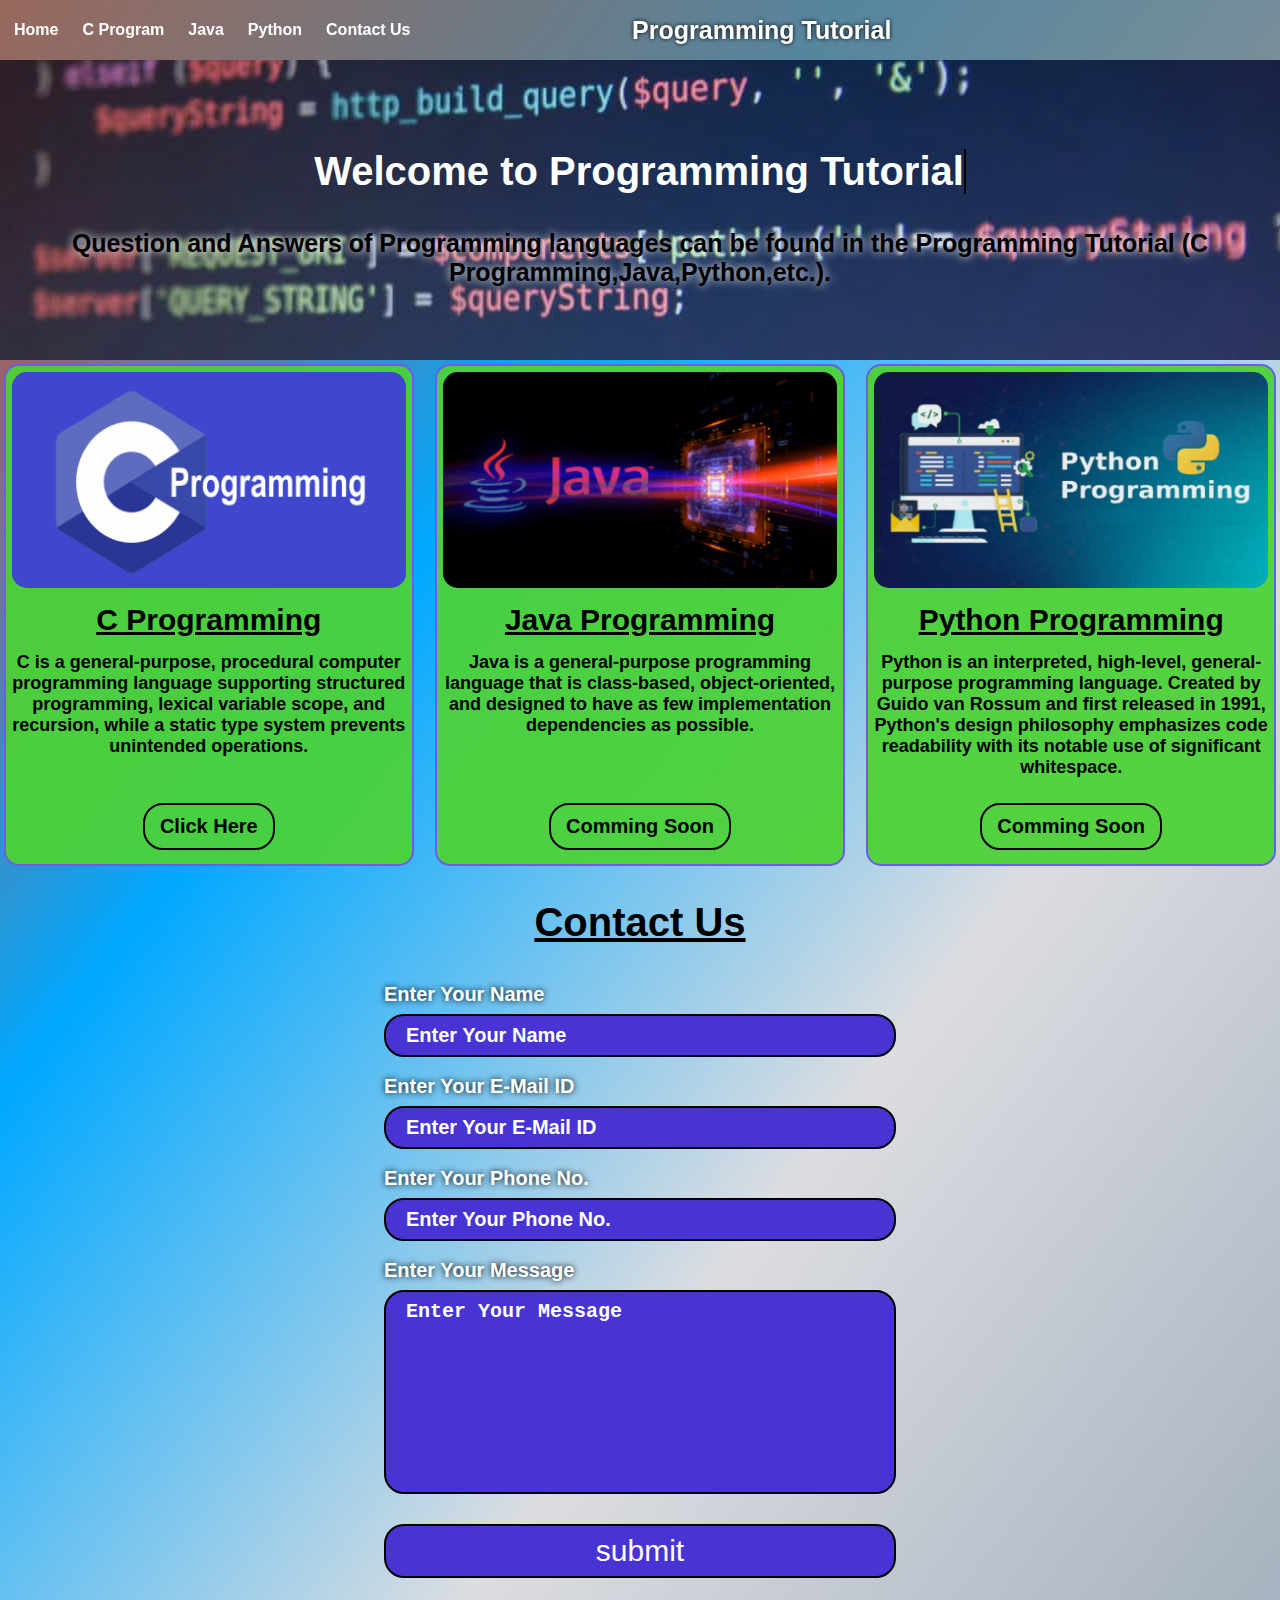
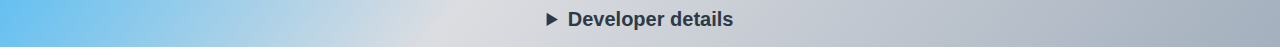
<file: index.html>
<!DOCTYPE html>
<html lang="en">
<head>
    <meta charset="UTF-8">
    <meta name="viewport" content="width=device-width, initial-scale=1.0">
    <link rel="stylesheet" href="https://cdnjs.cloudflare.com/ajax/libs/font-awesome/5.13.0/css/all.min.css" integrity="sha256-h20CPZ0QyXlBuAw7A+KluUYx/3pK+c7lYEpqLTlxjYQ=" crossorigin="anonymous" />
    <link rel="shortcut icon" href="https://image.flaticon.com/icons/svg/2881/2881142.svg" type="image/svg">
    <link rel="stylesheet" href="style.css" type="text/css">
    <title>Programming Tutorial</title>
</head>
<body>
    <header>
        <nav id="menu">
            <ul>
                <li><a href="index.html">Home</a></li>
                <li><a href="index1.html">C Program</a></li>
                <li><a href="index2.html">Java</a></li>
                <li><a href="index2.html">Python</a></li>
                <li><a href="#contact">Contact Us</a></li>
            </ul>
        </nav>
        <div id="logo">
            <a href="index.html">Programming Tutorial</a>
        </div>
        <div id="social">
            <ul>
                <li><a href="https://www.linkedin.com/in/tathagata-bandyopadhyay-787892195/" target="_blank"><i class="fab fa-linkedin"></i></a></li>
                <li><a href="https://twitter.com/TathagataBandy5" target="_blank"><i class="fab fa-twitter-square"></i></a></li>
                <li><a href="index.html"><i class="fab fa-google-plus-g"></i></a></li>
            </ul>
        </div>
    </header>
    <div id="sidebar">
        <input type="checkbox" id="checked_side" class="checked_button">
        <label for="checked_side" class="checked_label">
            <div class="labels top"></div>
            <div class="labels middle"></div>
            <div class="labels bottom"></div>
        </label>
        <div id="menubar">
            <nav id="menu1">
                <ul>
                    <li><a href="index.html">Home</a></li>
                    <li><a href="index1.html">C Program</a></li>
                    <li><a href="index2.html">Java</a></li>
                    <li><a href="index2.html">Python</a></li>
                    <li><a href="#contact">Contact Us</a></li>
                </ul>
            </nav>
        </div>
    </div>
    <main>
        <section class="description">
            <h1>Welcome to Programming Tutorial</h1>
            <p>Question and Answers of Programming languages can be found in the  <span>Programming Tutorial</span> (C Programming,Java,Python,etc.).</p>
        </section>
        <section id="programming">
            <div class="program c">
                <img src="img1.png">
                <h1>C Programming</h1>
                <p>C is a general-purpose, procedural computer programming language supporting structured programming, lexical variable scope, and recursion, while a static type system prevents unintended operations.</p>
                <a href="index1.html" target="_blank">Click Here</a>
            </div>
            <div class="program j">
                <img src="img2.png">
                <h1>Java Programming</h1>
                <p>Java is a general-purpose programming language that is class-based, object-oriented, and designed to have as few implementation dependencies as possible.</p>
                <a href="index2.html" target="_blank">Comming Soon</a>
            </div>
            <div class="program p">
                <img src="img3.png">
                <h1>Python Programming</h1>
                <p>Python is an interpreted, high-level, general-purpose programming language. Created by Guido van Rossum and first released in 1991, Python's design philosophy emphasizes code readability with its notable use of significant whitespace. </p>
                <a href="index2.html" target="_blank">Comming Soon</a>
            </div>
        </section>
    </main>
    <div id="contact">
        <h1>Contact Us</h1>
        <form>
            <div class="form-group">
                <label for="name">Enter Your Name</label>
                <input type="text" id="name" placeholder="Enter Your Name" required>
            </div>
            <div class="form-group">
                <label for="e-mail">Enter Your E-Mail ID</label>
                <input type="email" id="e-mail" placeholder="Enter Your E-Mail ID" required>
            </div>
            <div class="form-group">
                <label for="phone">Enter Your Phone No.</label>
                <input type="tel" id="phone" placeholder="Enter Your Phone No." required>
            </div>
            <div class="form-group">
                <label for="message">Enter Your Message</label>
                <textarea rows="8" id="message" placeholder="Enter Your Message"></textarea>
            </div>
            <div class="sub">
                <input type="submit" value="submit">
            </div>
        </form>
    </div>
    <footer>
        <details>
            <summary>Developer details</summary>
            <span>Developed By Tathagata Bandyopadhyay</span>
        </details>
    </footer>
</body>
</html>
</file>
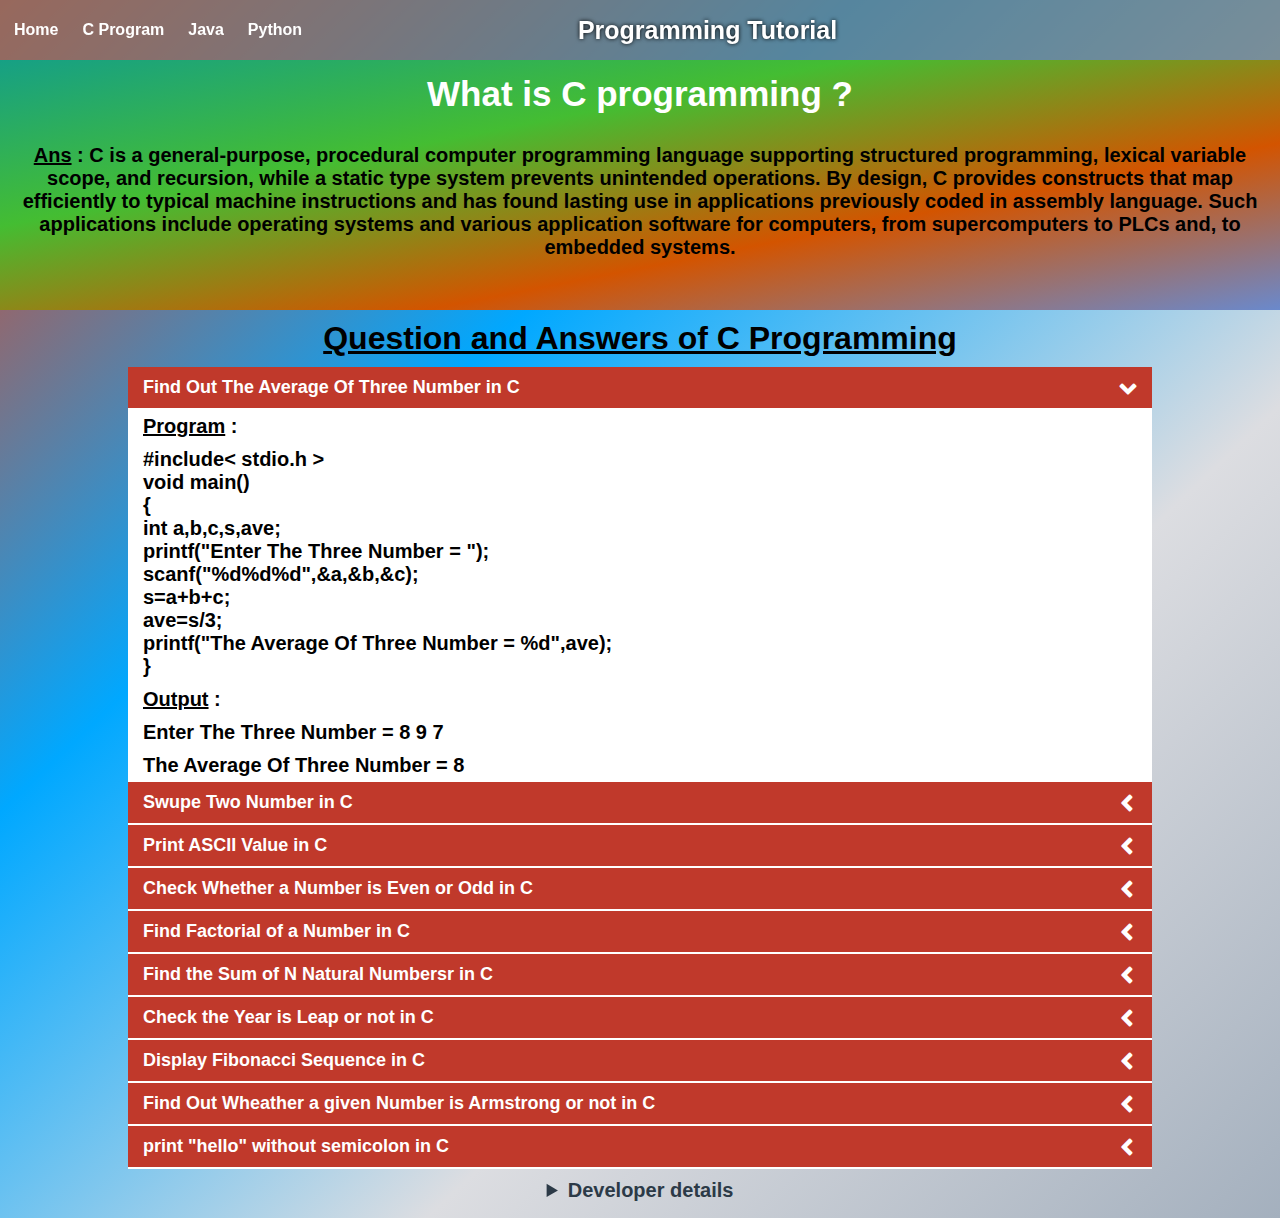
<file: index1.html>
<!DOCTYPE html>
<html lang="en">
<head>
    <meta charset="UTF-8">
    <meta name="viewport" content="width=device-width, initial-scale=1.0">
    <link rel="stylesheet" href="https://cdnjs.cloudflare.com/ajax/libs/font-awesome/5.13.0/css/all.min.css" integrity="sha256-h20CPZ0QyXlBuAw7A+KluUYx/3pK+c7lYEpqLTlxjYQ=" crossorigin="anonymous" />
    <link href="https://stackpath.bootstrapcdn.com/font-awesome/4.7.0/css/font-awesome.min.css" rel="stylesheet" integrity="sha384-wvfXpqpZZVQGK6TAh5PVlGOfQNHSoD2xbE+QkPxCAFlNEevoEH3Sl0sibVcOQVnN" crossorigin="anonymous">
    <link rel="shortcut icon" href="https://as1.ftcdn.net/jpg/01/67/61/92/500_F_167619220_AW1nAC9VCYmJvp7kT5AY8keLcy9JtIPt.jpg" type="image/x-icon">
    <link rel="stylesheet" href="style.css" type="text/css">
    <link rel="stylesheet" href="style1.css" type="text/css">
    <title>C Programming</title>
</head>
<body>
    <header>
        <nav id="menu">
            <ul>
                <li><a href="index.html">Home</a></li>
                <li><a href="index1.html">C Program</a></li>
                <li><a href="index2.html">Java</a></li>
                <li><a href="index2.html">Python</a></li>
                <!-- <li><a href="#contact">Contact Us</a></li> -->
            </ul>
        </nav>
        <div id="logo">
            <a href="index.html">Programming Tutorial</a>
        </div>
        <div id="social">
            <ul>
                <li><a href="https://www.linkedin.com/in/tathagata-bandyopadhyay-787892195/" target="_blank"><i class="fab fa-linkedin"></i></a></li>
                <li><a href="https://twitter.com/TathagataBandy5" target="_blank"><i class="fab fa-twitter-square"></i></a></li>
                <li><a href="index.html"><i class="fab fa-google-plus-g"></i></a></li>
            </ul>
        </div>
    </header>
    <div id="sidebar">
        <input type="checkbox" id="checked_side" class="checked_button">
        <label for="checked_side" class="checked_label">
            <div class="labels top"></div>
            <div class="labels middle"></div>
            <div class="labels bottom"></div>
        </label>
        <div id="menubar">
            <nav id="menu1">
                <ul>
                    <li><a href="index.html">Home</a></li>
                    <li><a href="index1.html">C Program</a></li>
                    <li><a href="index2.html">Java</a></li>
                    <li><a href="index2.html">Python</a></li>
                    <li><a href="#contact">Contact Us</a></li>
                </ul>
            </nav>
        </div>
    </div>
    <main>
        <section id="c_pro">
            <h1>What is C programming ?</h1>
            <p><span>Ans</span> : C is a general-purpose, procedural computer programming language supporting structured programming, lexical variable scope, and recursion, while a static type system prevents unintended operations. By design, C provides constructs that map efficiently to typical machine instructions and has found lasting use in applications previously coded in assembly language. Such applications include operating systems and various application software for computers, from supercomputers to PLCs and, to embedded systems.</p>
        </section>
        <section class="qus-ans">
            <h1>Question and Answers of C Programming</h1>
            <div class="qus">
                <input type="checkbox" id="q1" class="c-q" checked>
                <label for="q1">Find Out The Average Of Three Number in C</label>
                <div class="ans">
                    <p><span>Program</span> : </p>
                    <p> 
                        #include< stdio.h ><br>
                        void main()<br>
                        {<br>
                        int a,b,c,s,ave;<br>
                        printf("Enter The Three Number = ");<br>
                        scanf("%d%d%d",&a,&b,&c);<br>
                        s=a+b+c;<br>
                        ave=s/3;<br>
                        printf("The Average Of Three Number = %d",ave);<br>
                        }<br>       
                    </p>
                    <p><span>Output</span> :</p>
                    <p>Enter The Three Number = 8 9 7</p>
                    <p>The Average Of Three Number = 8</p>
                </div>
            </div>
            <div class="qus">
                <input type="checkbox" id="q2" class="c-q">
                <label for="q2">Swupe Two Number in C</label>
                <div class="ans">
                    <p><span>Program</span> : </p>
                    <p> 
                        #include< stdio.h ></stdio.h><br>
                        void main()<br>
                        {<br>
                        int a,b;<br>
                        printf("Enter The Two Number = ");<br>
                        scanf("%d%d",&a,&b);<br>
                        a=a+b;<br>
                        b=a-b;<br>
                        a=a-b;<br>
                        printf("After Swuppping a=%d and b=%d",a,b);<br>
                        }<br>       
                    </p>
                    <p><span>Output</span> :</p>
                    <p>Enter The Two Number = 10 20</p>
                    <p>After Swuppping a=20 and b=10</p>
                </div>
            </div>
            <div class="qus">
                <input type="checkbox" id="q3" class="c-q">
                <label for="q3">Print ASCII Value in C</label>
                <div class="ans">
                    <p><span>Program</span> : </p>
                    <p> 
                        #include< stdio.h ></stdio.h><br>
                        void main()<br>
                        {<br>
                        char c;<br>
                        printf("Enter a character: ");<br>
                        scanf("%c", &c);<br>
                        printf("ASCII value of %c = %d", c, c);<br>
                        }<br>       
                    </p>
                    <p><span>Output</span> :</p>
                    <p>Enter a character: G</p>
                    <p>ASCII value of G = 71</p>
                </div>
            </div>
            <div class="qus">
                <input type="checkbox" id="q4" class="c-q">
                <label for="q4">Check Whether a Number is Even or Odd in C</label>
                <div class="ans">
                    <p><span>Program</span> : </p>
                    <p> 
                        #include< stdio.h ></stdio.h><br>
                        void main()<br>
                        {<br>
                        int num;<br>
                        printf("Enter an integer: ");<br>
                        scanf("%d", &num);<br>
                        if(num % 2 == 0)<br>
                           { printf("%d is even.", num); }<br>
                        else<br>
                           { printf("%d is odd.", num); }<br>
                        }<br>       
                    </p>
                    <p><span>Output</span> :</p>
                    <p>Enter an integer: 8</p>
                    <p>8 is even</p>
                </div>
            </div>
            <div class="qus">
                <input type="checkbox" id="q5" class="c-q">
                <label for="q5">Find Factorial of a Number in C</label>
                <div class="ans">
                    <p><span>Program</span> : </p>
                    <p> 
                        #include< stdio.h ></stdio.h><br>
                        void main()<br>
                        {<br>
                        int n, i;<br>
                        unsigned long long f = 1;<br>
                        printf("Enter an integer: ");<br>
                        scanf("%d", &n);<br>
                        for(i=1;i<=n;i++)<br>
                        {<br>
                        f=f*i;<br>
                        }<br>
                        printf("Factorial of %d = %llu", n, f);<br>
                        }<br>       
                    </p>
                    <p><span>Output</span> :</p>
                    <p>Enter an integer: 5</p>
                    <p>Factorial of 5 = 120</p>
                </div>
            </div>
            <div class="qus">
                <input type="checkbox" id="q6" class="c-q">
                <label for="q6">Find the Sum of N Natural Numbersr in C</label>
                <div class="ans">
                    <p><span>Program</span> : </p>
                    <p> 
                        #include< stdio.h ></stdio.h><br>
                        void main()<br>
                        {<br>
                        int n, i, sum = 0;<br>
                        printf("Enter a positive integer: ");<br>
                        scanf("%d", &n);<br>
                        for(i=1;i<=n;i++)<br>
                        {<br>
                        sum += i;<br>
                        }<br>
                        printf("Sum = %d", sum);<br>
                        }<br>       
                    </p>
                    <p><span>Output</span> :</p>
                    <p>Enter a positive integer: 100</p>
                    <p>Sum = 5050</p>
                </div>
            </div>
            <div class="qus">
                <input type="checkbox" id="q7" class="c-q">
                <label for="q7">Check the Year is  Leap or not in C</label>
                <div class="ans">
                    <p><span>Program</span> : </p>
                    <p> 
                        #include< stdio.h ></stdio.h><br>
                        void main()<br>
                        {<br>
                        int year;<br>
                        printf("Enter a year: ");<br>
                        scanf("%d", &year);<br>
                        if (year % 400 == 0) { <br>
                        printf("%d is a leap year.", year);<br>
                        }<br>
                        else if (year % 100 == 0) { <br>
                        printf("%d is not a leap year.", year);<br>
                        }<br>
                        else if (year % 4 == 0) { <br>
                        printf("%d is a leap year.", year);<br>
                        }<br>
                        else { <br>
                        printf("%d is not a leap year.", year);<br>
                        }<br>
                        }<br>       
                    </p>
                    <p><span>Output</span> :</p>
                    <p>Enter a year: 2012</p>
                    <p>2012 is a leap year</p>
                </div>
            </div>
            <div class="qus">
                <input type="checkbox" id="q8" class="c-q">
                <label for="q8">Display Fibonacci Sequence in C</label>
                <div class="ans">
                    <p><span>Program</span> : </p>
                    <p> 
                        #include< stdio.h ><br>
                        void main()<br>
                        {<br>
                        int i, n, t1 = 0, t2 = 1, c;<br>
                        printf("Enter the number of terms: ");<br>
                        scanf("%d", &n);<br>
                        printf("Fibonacci Series: ");<br>
                        for (i = 1; i <= n; ++i) {<br>
                        printf("%d, ", t1);<br>
                        c = t1 + t2;<br>
                        t1 = t2;<br>
                        t2 = c;<br>
                        }<br>
                        }<br>       
                    </p>
                    <p><span>Output</span> :</p>
                    <p>Enter the number of terms: 10</p>
                    <p>Fibonacci Series: 0, 1, 1, 2, 3, 5, 8, 13, 21, 34,</p>
                </div>
            </div>
            <div class="qus">
                <input type="checkbox" id="q9" class="c-q">
                <label for="q9">Find Out Wheather a given Number is Armstrong or not in C</label>
                <div class="ans">
                    <p><span>Program</span> : </p>
                    <p> 
                        #include< stdio.h ></stdio.h><br>
                        void main()<br>
                        {<br>
                        int n,r,sum=0,temp; <br>   
                        printf("Enter the number = ");<br>    
                        scanf("%d",&n);<br>
                        temp=n;<br>
                        while(n>0)<br>
                        {<br>
                        r=n%10; <br>   
                        sum=sum+(r*r*r);<br>    
                        n=n/10;<br>
                        }<br>
                        if(temp==sum) {<br>    
                        printf("%d is armstrong  number ",temp); }<br>    
                        else { <br> 
                        printf("%d is not armstrong number",temp); } <br>  
                        }<br>       
                    </p>
                    <p><span>Output</span> :</p>
                    <p>Enter the number = 153</p>
                    <p>153 is Armstrong number</p>
                </div>
            </div>
            <div class="qus">
                <input type="checkbox" id="q10" class="c-q">
                <label for="q10">print "hello" without semicolon in C</label>
                <div class="ans">
                    <p><span>Program</span> : </p>
                    <p> 
                        #include< stdio.h ><br>
                        void main()<br>
                        {<br>
                        if(printf("hello world")){}<br>
                        }<br>       
                    </p>
                    <p><span>Output</span> :</p>
                    <p>hello world</p>
                </div>
            </div>
        </section>
    </main>
    <footer>
        <details>
            <summary>Developer details</summary>
            <span>Developed By Tathagata Bandyopadhyay</span>
        </details>
    </footer>
</body>
</html>
</file>
<file: style.css>
* {
    box-sizing: border-box;
    padding: 0;
    margin: 0;
}

html {
    scroll-behavior: smooth;
}
body {
    display: flex;
    flex-direction: column;
    font-family: Arial, Helvetica, sans-serif;
    background: linear-gradient(to right bottom,#e84118,#00a8ff,#dcdde1,#a4b0be) no-repeat;
}
header {
    flex-basis: 100%;
    min-height: 60px;
    background: #787878b7;
    position: sticky;
    top: 0;
    left: 0;
    display: flex;
    justify-content: space-between;
    align-items: center;
    z-index: 10;
    
}
#menu ul {
    list-style: none;
    display: flex;
}
a { 
    text-decoration: none;
    display: block;
    font-family: Arial, Helvetica, sans-serif;
}
#menu ul a {
    margin-left:4px ;
    padding: 8px 10px;
    color: #fff;
    font-size: 16px;
    font-weight: 900;
    border-radius: 20px;
    transition: background,color 2s;
}
#menu ul a:hover {
    background: #000;
    color: rgba(255, 68, 0, 0.932);
}

#logo  {
    margin: 0 auto;
}
#logo a {
    font-size: 25px;
    color: #fff;
    font-weight: 900;
    text-shadow: 0 0 4px #000;
}
#logo a:hover {
    color: #000;
    text-shadow: 0 0 6px #fff;
    
}
#social ul {
    display: flex;
    list-style: none;
}

#social ul a {
    width: 51px;
    padding: 15px;
    font-size: 25px;
    margin-right: 8px;
    color: #fff;
}
#social ul a:hover {
    color: #222f3e;
    background: #FC427B;
    text-shadow: 0 0 4px #fff;
}


.description {
    height: 300px;
    display: flex;
    flex-direction: column;
    justify-content: center;
    align-items: center;
    text-align: center;
    position: relative;
    /* margin:0 2px; */

}
.description::after {
    content: "";
    width: 100%;
    height: 300px;
    background: url(img.png) no-repeat;
    background-size: 100% 100%;
    opacity: 0.9;
    position: absolute;
    top: 0;
    left: 0;
    z-index: -1;
}
.description h1 {
    font-size: 40px;
    margin: 15px 0;
    border-right: 2px solid #000;
    color: #fff;
    white-space: nowrap;
    overflow: hidden;
    animation: typing 3s steps(31) 0s infinite alternate , blink 1s infinite;
}
.description p {
    font-size: 25px;
    font-weight: bold;
    margin-top: 20px;
    color: #000;
    text-shadow: 0 0 10px #fff;
    
}
.description p span {
    font-size: 25px;
}
@keyframes typing {
    0%{width: 0px;}
    100%{width: 680px;}
}
@keyframes blink {
    50%{border-right-color:rgba(255, 255, 255, 0) ;}
}


#programming {
    display: flex;
    justify-content: space-between;
    flex-wrap: wrap;
}
#programming .program {
    flex-basis: 32%;
    margin: 4px;
    border: 2px solid #6c5ce7;
    padding:6px;
    display: flex;
    flex-direction: column;
    align-items: center;
    text-align: center;
    font-weight: bold;
    border-radius: 15px;
    background: #4cd137f1;
    /* max-width: 370px; */
}
#programming .program img {
    width: 100%;
    height: auto;
    border-radius: 15px;
}
#programming .program h1 {
    margin:15px 0;
    font-size: 30px;
    text-decoration: underline #000 solid;
}
#programming .program p {
    margin-bottom: 25px;
    font-size: 18px;
}

#programming .program a {
    margin: auto 0 8px 0;   
    background: transparent;
    padding: 10px 15px;
    color: #000;
    font-size: 20px;
    font-weight: 900;
    border: 2px solid #000;
    border-radius: 20px;
    position: relative;
    overflow: hidden;
    transition: border,color 2s;
    z-index: 5;
}

#programming .program a::before {
    content: "";
    width: 0%;
    height: 100%;
    position: absolute;
    top: 0;
    left: 0;
    background: #78787852;
    border-radius: 20px;
    transition: width 2s;
}
#programming .program a:hover {
    border: 2px solid transparent;
    color: #fff;
}
#programming .program a:hover::before {
    width: 100%;
}
#contact {
    display: flex;
    flex-direction: column;
    align-items: center;
    justify-content: center;
    font-weight: bold;
    background: url(https://images.unsplash.com/photo-1577563908411-5077b6dc7624?ixlib=rb-1.2.1&auto=format&fit=crop&w=1050&q=80) no-repeat;
    background-size: 100% 100%;
}
#contact h1 {
    margin: 30px;
    font-size: 40px;
    text-decoration: underline;
} 
#contact form {
    width: 40%;
}
#contact .form-group {
    display: flex;
    flex-direction: column;
    margin-bottom: 10px;
}
#contact .form-group label {
    width: 100%;
    font-size: 20px;
    padding: 8px 0;
    color: #fff;
    text-shadow: 0 0 6px #000;
} 
#contact .form-group input,textarea {
    width: 100%;
    color: #fff;
    font-weight: bold;
    font-size: 20px;
    padding: 8px 20px;
    resize: none;
    border-radius: 20px;
    border: 2px solid #000;
    background: #4834d4
}
::placeholder {
    color: #fff;
    font-weight: bold;
}
#contact .form-group input:focus,textarea:focus {
    background: #2d3436a8;

}
#contact  .sub input {
    width: 100%;
    font-size: 30px;
    padding: 8px 20px;
    border-radius: 20px;
    border: 2px solid #000;
    background: #4834d4;
    margin:20px 0;
    cursor: pointer;
    color: #fff;
}
footer {
    padding: 10px;
    text-align: center;
    font-size:20px;
    color: #2C3A47;
    font-weight: bold;
    margin-bottom: 6px;
}
footer span {
    color: #787878;
    text-shadow: 0 0 2px #000;
}

/*.......menubar hide......*/
#sidebar {
    display: none;
}

/*.........menubar......*/
#menubar {
    width: 100%;
    height: 224px;
    position: fixed;
    top: 0;
    left: 0;
    background: #2e86decc;
    margin-top: 60px;
    z-index: 10;
    transform: translateY(-284px);
    transition: transform 250ms;
}
#sidebar .checked_label { /*main label*/
    width: 22px;
    height: 22px;
    position: absolute;
    top:19px;
    left: 18px;
    position: fixed;
    z-index: 20;
}
#sidebar .labels {
    background-color: #fff;
    width: 100%;
    height: 3px;
    margin-top:3px;
    transition:transform 0.4s ;
}

#sidebar .checked_button { /*input*/
    display: none;
}
#menubar #menu1 ul {
    list-style: none;
}
#menubar #menu1 ul li {
    border-bottom:1px solid#fff ;
}
#menubar #menu1 ul a {
    text-align: center;
    color: #fff;
    padding: 10px 15px;
    font-size: 20px;
    font-weight: bold;
    text-transform: uppercase;
}
#menubar #menu1 ul a:hover {
    color: #000;
}
#sidebar .checked_button:checked ~ #menubar {
    transform: translateY(0);
}

#sidebar .checked_button:checked ~ .checked_label > .middle {
    opacity: 0;
}
#sidebar .checked_button:checked ~ .checked_label > .top {
    transform: rotate(135deg);
    margin-top: 8px;
}
#sidebar .checked_button:checked ~ .checked_label > .bottom {
    transform: rotate(-135deg);
    margin-top: -8px;
}

/*.....................comming...............*/
.comming {
    width: 100%;
    height: 100vh;
    display: flex;
    justify-content: center;
    align-items: center;
    text-align: center;
}

.comming h1 {
    font-size: 40px;
    animation: commh1 4s ease-in-out 0s infinite alternate;
}
@keyframes commh1 {
    0%{color: #fff;}
    5%{color: #e74c3c;}
    10%{color: #f1c40f;}
    15%{color: #1abc9c;}
    20%{color: #8e44ad;}
    25%{color: #2980b9;}
    30%{color: #7f8fa6;}
    35%{color: #009432;}
    40%{color: #EE5A24;}
    45%{color: #FDA7DF;}
    50%{color: #6F1E51;}
    55%{color: #1B1464;}
    60%{color: rgba(237, 76, 103, 0.904);}
    65%{color: #ff793f;}
    70%{color: #ff3838;}
    75%{color: #ffcccc;}
    80%{color: #cd84f1;}
    85%{color: #fff200;}
    90%{color: #4b6584;}
    95%{color: #a4bbbeec;}
    100%{color: #2f3542;}
}

/*...................media screen...........*/
@media screen and (max-width:358px)
{
    .description h1 {
        font-size: 15px;
    }
    @keyframes typing {
        0%{width: 0px;}
        100%{width:258px;}
    } 
    .description p {
        font-size: 15px;
    }
    .description p span {
        font-size: 20px;
    }
}
@media screen and (min-width:359px) and (max-width:500px) {
    .description h1 {
        font-size: 21px;
    }
    @keyframes typing {
        0%{width: 0px;}
        100%{width:360px;}
    } 
    .description p {
        font-size: 18px;
    }
    .description p span {
        font-size: 20px;
    }
}

@media screen and (min-width:500px) and (max-width:530px) {
    .description h1 {
        font-size: 25px;
    }
    @keyframes typing {
        0%{width: 0px;}
        100%{width: 428px;}
    } 
}

@media screen and (max-width:608px) { 
    header {
        min-height: 88px;
        max-height: 88px;
        flex-direction: column;
    }
    #sidebar .checked_label {
        top:34px;
    }
    #menubar {
        margin-top: 88px;
        transform: translateY(-320px);
    }
    #programming .program {
        min-width: 80%;
        max-width: 90%;
        flex-grow: 0;
        flex-wrap: wrap;
        margin: 4px auto;
    }
    #logo a {
        font-size: 20px;
    }
}


@media screen and (min-width:609px) and (max-width:670px) {
    .description h1 {
        font-size: 30px;
    }
    @keyframes typing {
        0%{width: 0px;}
        100%{width: 515px;}
    }
    #logo a {
        font-size: 20px;
    }
}


@media screen and (max-width:1080px) {
    #menu {
        display: none;
    }
    #sidebar {
        display: block;
    }
    #contact form {
        width: 90%;
    }
    #programming .program {
        flex-basis: 48%;
        flex-grow: 1;
        flex-wrap: wrap;
    }
}
</file>
<file: style1.css>
body {
    background: linear-gradient(to left top,#8e44ad,#f1c40f) none;
}
#c_pro {
    height: 250px;
    display: flex;
    flex-direction: column;
    align-items: center;
    text-align: center;
    padding: 4px;
    background: linear-gradient(to right bottom,#16a085,#44bd32,#d35400,#6a89cc) no-repeat;
}

#c_pro h1 {
    margin: 10px 0;
    font-size: 35px;
    color: #fff;
}

#c_pro p {
    margin: 20px 0;
    font-size: 20px;
    font-weight: 600;
}
#c_pro p span {
    font-weight: 900;
    text-decoration: underline;
}
.qus-ans {
    width: 80%;
    margin: 0 auto;
}
.qus-ans h1 {
    text-align: center;
    margin: 10px 0;
    text-decoration: underline;
}
.qus .c-q { /*............input...............*/
    display: none;
}
.qus {
    display: flex;
    flex-direction: column;
}
.qus > label {
    color: #fff;
    font-size: 18px;
    font-weight: 600;
    background: #c0392b;
    padding: 10px 40px 10px 15px;
    display: block;
    border-bottom: 2px solid #fff;
    cursor: pointer;
    position: relative;
}
.qus > .ans {
    width: 100%;
    background: #fff;
    max-height: 0;
    overflow: hidden;
    transition: max-height 0.3s;
} 

.qus .c-q:checked ~ .ans {
    max-height: 200vh;
}
.qus > label::after {
    content: "\f078";
    font-family: fontawesome;
    position: absolute;
    top: 12px;
    right: 15px;
    transform: rotate(90deg);
    transition: transform 0.3s;
}
.qus .c-q:checked ~ label::after {
    transform: rotate(0deg);
}
.ans p {
    font-size: 20px;
    font-weight: 700;
    padding: 5px 15px;
}
.ans p span {
    text-decoration: underline;
}


/*...................media screen...........*/

@media screen and (max-width:332px) {
    #c_pro p {
        margin: 2px 0;
        font-size: 14px;
        font-weight: 200px
    }
    #c_pro h1 {
        margin: 2px 0;
        font-size: 16px;
    }
    .ans p {
        font-size: 15px;
        font-weight: 400;
        padding: 4px;
    }
    .qus-ans h1 {
        font-size: 15px;
    }
    .qus > label {
        font-size: 12px;
        font-weight: bold;
    }
}

@media screen and (min-width:334px) and (max-width:400px) {
    #c_pro p {
        margin: 4px 0;
        font-size: 14px;
        font-weight: 200px
    }
    #c_pro h1 {
        margin: 4px 0;
        font-size: 20px;
    }
    .ans p {
        font-size: 15px;
        font-weight: 600;
        padding: 4px;
    }
    .qus-ans h1 {
        font-size: 18px;
    }
    .qus > label {
        font-size: 15px;
        font-weight: bold;
    }
}

@media screen and (min-width:400px) and (max-width:869px) {
    #c_pro p {
        margin: 10px 0;
        font-size: 15px;
        font-weight: 400px
    }
    #c_pro h1 {
        margin: 4px 0;
        font-size: 25px;
    }
    .ans p {
        font-size: 18px;
        font-weight: 700;
        padding: 5px;
    }
    .qus-ans h1 {
        font-size: 25px;
    }
}
</file>
